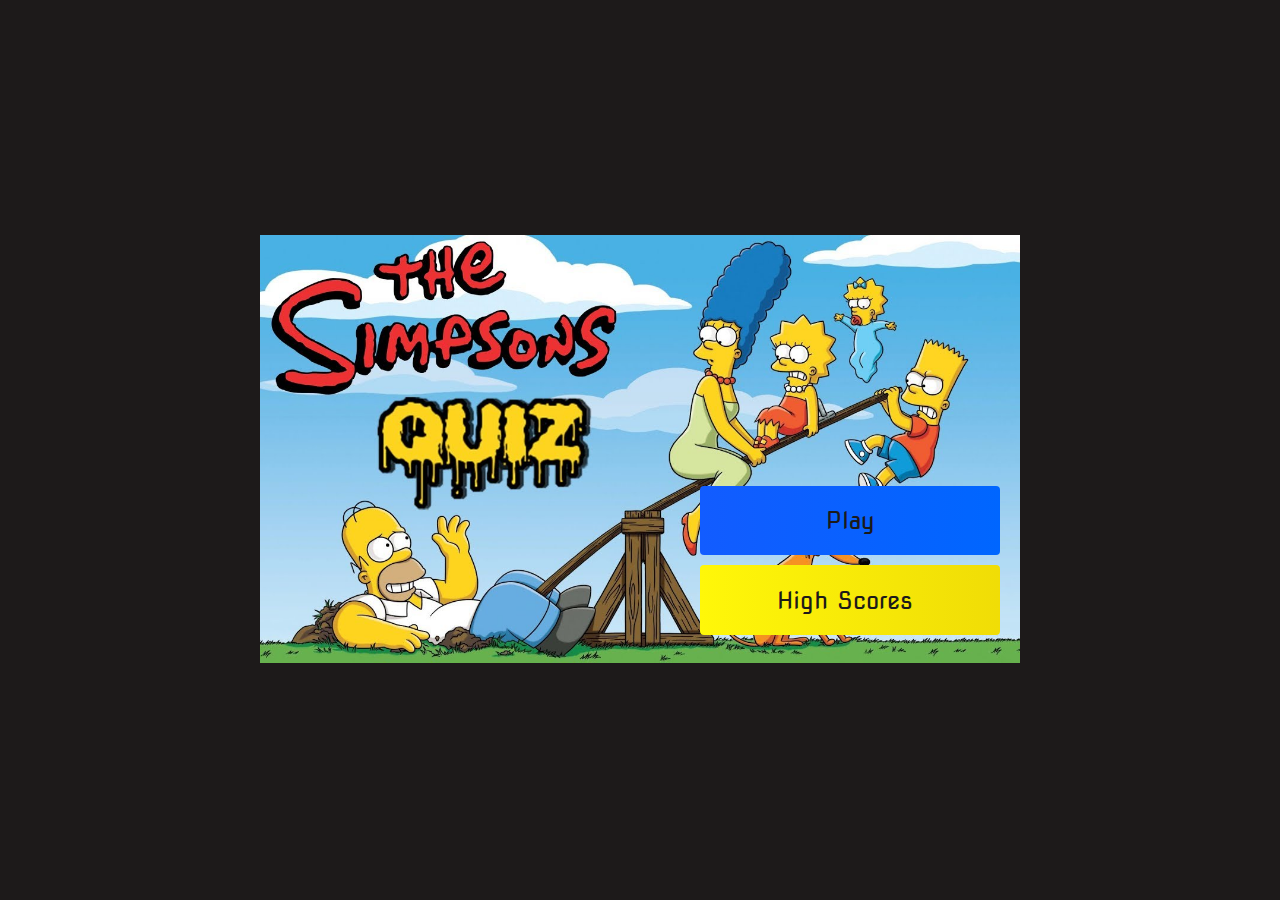
<file: index.html>
<!DOCTYPE html>
<html lang="en">

<head>
    <meta charset="UTF-8">
    <meta name="viewport" content="width=device-width, initial-scale=1.0">
    <title>Home page</title>
    <link rel="stylesheet" href="style.css">
    <link rel="stylesheet" href="https://use.fontawesome.com/releases/v5.13.1/css/all.css"
        integrity="sha384-xxzQGERXS00kBmZW/6qxqJPyxW3UR0BPsL4c8ILaIWXva5kFi7TxkIIaMiKtqV1Q" crossorigin="anonymous">
</head>

<body>
    <div class="container">
        <div class="wrapper">
            <div id="home " class="flex-column flex-center glob">
                <!-- <h1>Are you Ready?</h1> -->
                <a href="game.html" class="btn">Play</a>
                <a href="highscores.html" id="highscore-btn" class="btn">High Scores<i class="fas fa-crown"></i></a>
            </div>
        </div>
    </div>
</body>

</html>
</file>
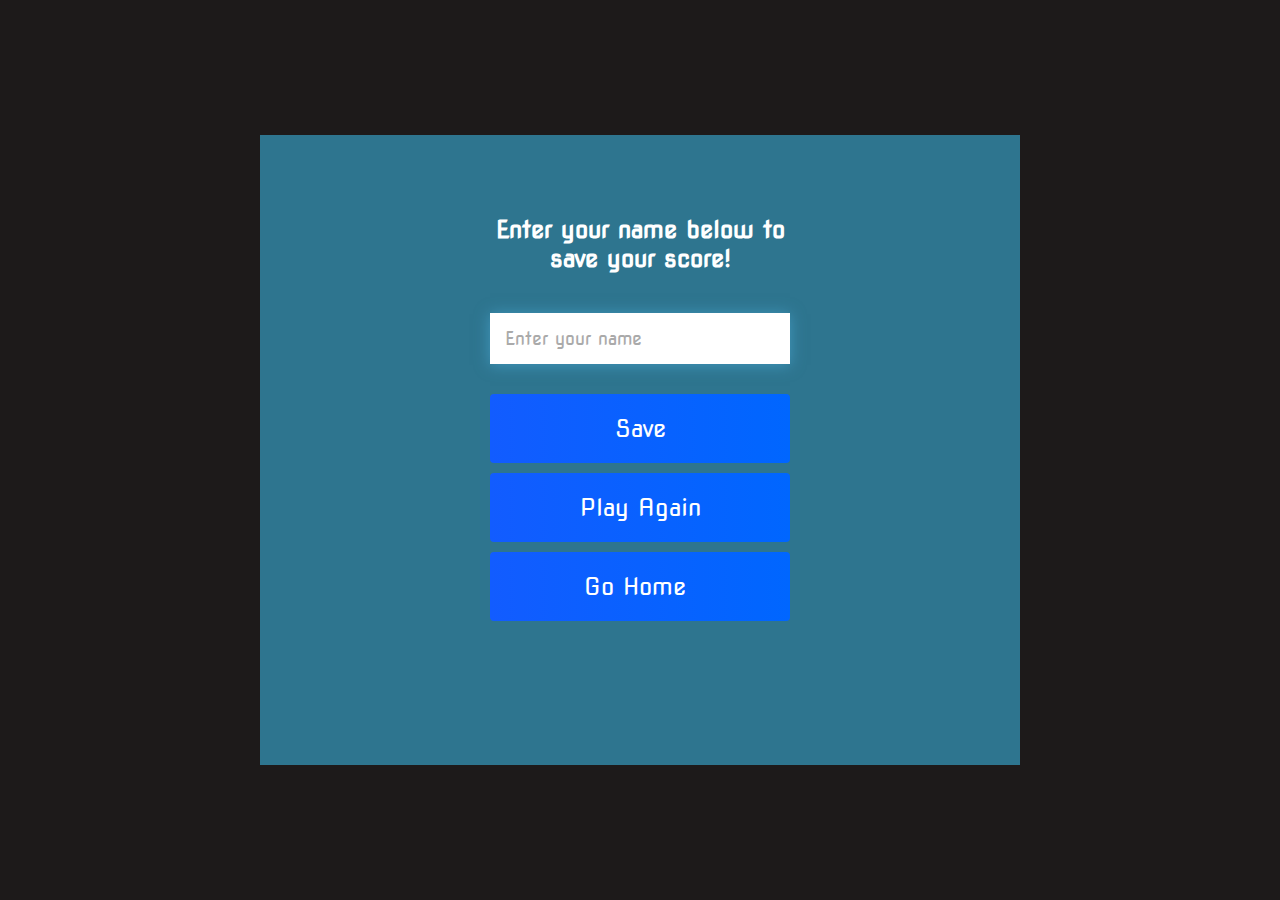
<file: end.html>
<!DOCTYPE html>
<html lang="en">

<head>
    <meta charset="UTF-8">
    <meta name="viewport" content="width=device-width, initial-scale=1.0">
    <title>Document</title>
    <link rel="stylesheet" href="style.css">
    <link rel="stylesheet" href="https://use.fontawesome.com/releases/v5.13.1/css/all.css"
        integrity="sha384-xxzQGERXS00kBmZW/6qxqJPyxW3UR0BPsL4c8ILaIWXva5kFi7TxkIIaMiKtqV1Q" crossorigin="anonymous">
</head>

<body>
    <div class="container">
        <div class="wrapperr">
            <div id="end" class="flex-center flex-column">
                <h1 id="finalScore">0</h1>
                <form class="end-form-container">
                    <h2 id="end-text">Enter your name below to save your score!</h2>
                    <input type="text" name="name" id="username" placeholder="Enter your name">
                    <button class="btn bt" id="saveScoreBtn" type="submit" onclick="saveHighScore(event)"
                        disabled>Save</button>
                </form>
                <a href="game.html" class="btn bt">Play Again</a>
                <a href="index.html" class="btn bt">Go Home<i class="fas fa-home"></i></a>
            </div>
        </div>
    </div>
    <script src="end.js"></script>
</body>

</html>
</file>
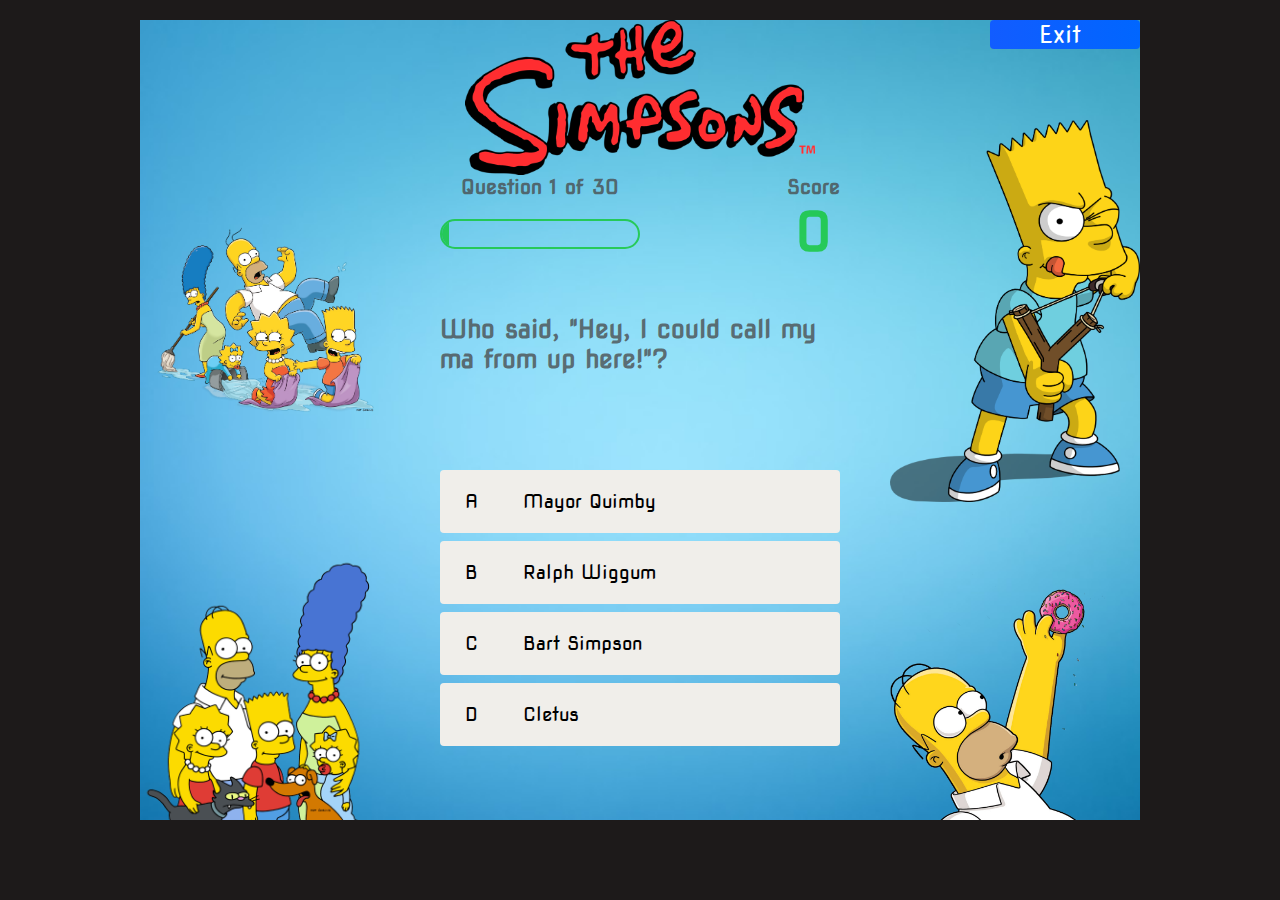
<file: game.html>
<!DOCTYPE html>
<html lang="en">

<head>
    <meta charset="UTF-8">
    <meta name="viewport" content="width=device-width, initial-scale=1.0">
    <title>Quiz Page</title>
    <link rel="stylesheet" href="style.css">
    <link rel="stylesheet" href="game.css">
</head>

<body>
    <div class="containerr">
        <div class="wrapper">
            <a href="index.html" class="btn bt">Exit<i class="fas fa-home"></i></a>
            <img class="simpsonn" src="image/simpson.png" alt="#">
            <img class="simpsonn1" src="image/simpson1.png" alt="#">
            <img class="simpsonn2" src="image/simpson2.png" alt="#">
            <img class="simpsonn3" src="image/simpson3.png" alt="#">
            <img class="simpsonn4" src="image/simpson4.png" alt="#">


            <div id="game" class="justify-center flex-column">
                <div id="hud">
                    <div class="hud-item">
                        <p id="progressText" class="hud-prefix">
                            Question
                        </p>
                        <div id="progressBar">
                            <div id="progressBarFull"></div>
                        </div>
                    </div>
                    <div class="hud-item">
                        <p class="hud-prefix">
                            Score
                        </p>
                        <h1 class="hud-main-text" id="score">
                            0
                        </h1>
                    </div>
                </div>
                <h1 id="question">What is the answer to this question</h1>
                <div class="question">
                    <div class="choice-container">
                        <p class="choice-prefix">A</p>
                        <p class="choice-text" data-number="1">Choice</p>

                    </div>
                    <div class="choice-container">
                        <p class="choice-prefix">B</p>
                        <p class="choice-text" data-number="2">Choice 2</p>
                    </div>
                    <div class="choice-container">
                        <p class="choice-prefix">C</p>
                        <p class="choice-text" data-number="3">Choice 3</p>
                    </div>

                    <div class="choice-container">
                        <p class="choice-prefix">D</p>
                        <p class="choice-text" data-number="4">Choice 4</p>
                    </div>
                </div>
            </div>
        </div>
    </div>
    <script src="game.js"></script>
</body>

</html>
</file>
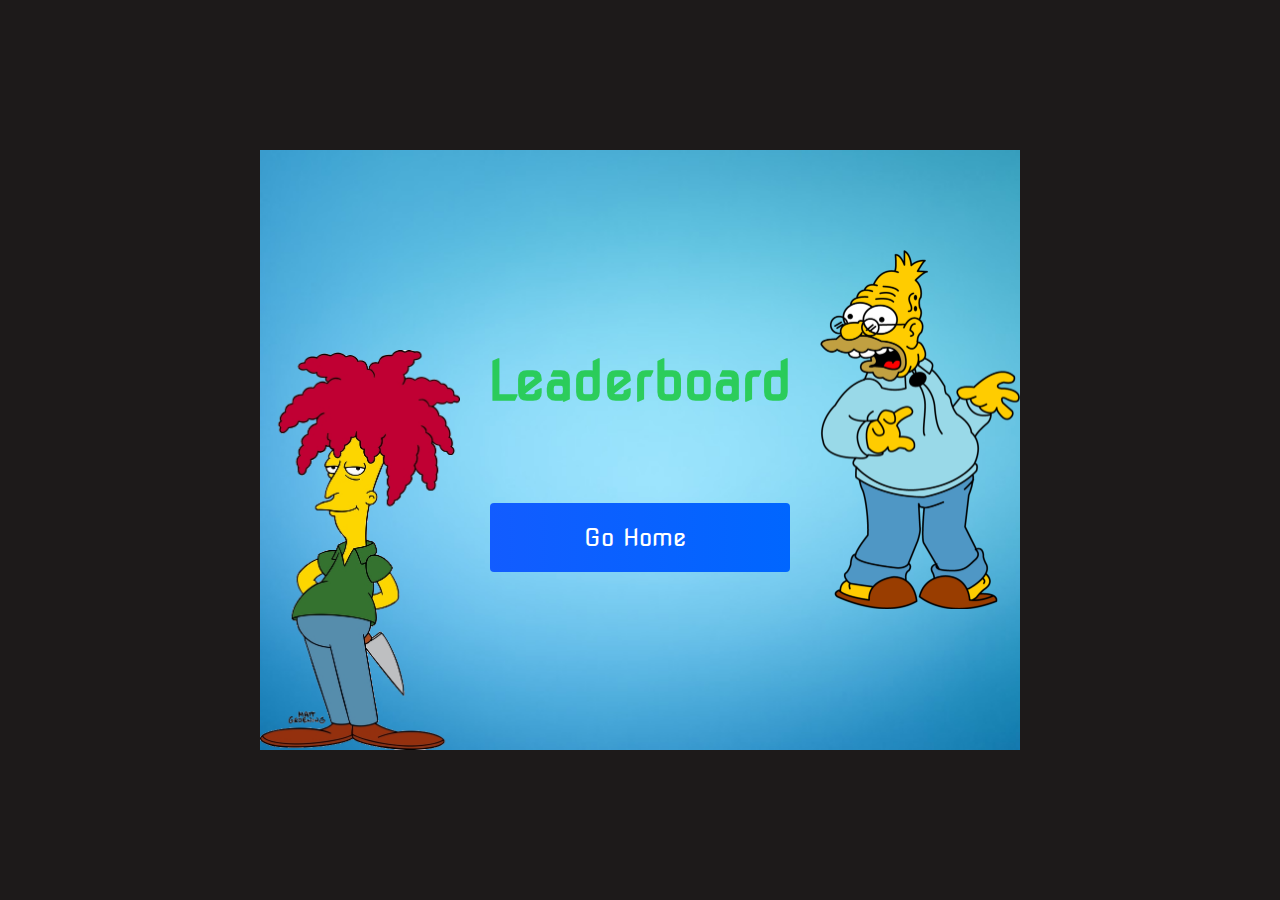
<file: highscores.html>
<!DOCTYPE html>
<html lang="en">

<head>
    <meta charset="UTF-8">
    <meta name="viewport" content="width=device-width, initial-scale=1.0">
    <title>High Scores</title>
    <link rel="stylesheet" href="style.css">
    <link rel="stylesheet" href="highscores.css">
    <link rel="stylesheet" href="https://use.fontawesome.com/releases/v5.13.1/css/all.css"
        integrity="sha384-xxzQGERXS00kBmZW/6qxqJPyxW3UR0BPsL4c8ILaIWXva5kFi7TxkIIaMiKtqV1Q" crossorigin="anonymous">
</head>

<body>
    <div class="container">
        <div id="highScores" class="flex-center flex-column">
            <img class="simpsonn5" src="image/simpson5.png" alt="#">
            <img class="simpsonn6" src="image/simpson6.png" alt="#">
            <h1 id="finalScore">Leaderboard</h1>
            <ul id="highScoresList"></ul>
            <a href="index.html" class="btn home">Go Home<i class="fas fa-home"></i></a>
        </div>
    </div>
    <script src="highscores.js"></script>
</body>

</html>
</file>
<file: style.css>
@import url("https://fonts.googleapis.com/css2?family=Nova+Square&display=swap");

:root {
    background-color: rgb(29, 26, 26);
}

* {
    box-sizing: border-box;
    margin: 0;
    padding: 0;
    font-size: 62.5%;
    font-family: "Nova Square", cursive;
}
.wrapper {
    width: 900px;

    height: 430px;
    background: no-repeat url("max.jpg");
    background-size: contain;
    position: relative;
}
.wrapperr {
    width: 900px;

    height: 630px;
    background: #3fc7f887;

    position: relative;
}
.flex-column.flex-center.glob {
    position: absolute;
    bottom: 20px;
    right: 20px;
}
h1 {
    font-size: 5.4rem;
    color: #fff;
    margin-bottom: 5rem;
}

h2 {
    font-size: 4.2rem;
    margin-bottom: 4rem;
}

.container {
    width: 100vw;
    height: 100vh;
    display: flex;
    justify-content: center;
    align-items: center;
    max-width: 80rem;
    margin: 0 auto;
    padding: 2rem;
}

.flex-column {
    display: flex;
    flex-direction: column;
}

.flex-center {
    justify-content: center;
    align-items: center;
}

.justify-center {
    justify-content: center;
}

.text-center {
    text-align: center;
}

.hidden {
    display: none;
}

.btn {
    font-size: 2.4rem;
    padding: 2rem 0;
    width: 30rem;
    text-align: center;
    margin-bottom: 1rem;
    text-decoration: none;
    color: rgb(28, 26, 26);
    background: linear-gradient(90deg, rgb(18, 92, 255) 0%, rgb(0, 102, 255) 100%);
    border-radius: 4px;
}

.btn:hover {
    cursor: pointer;
    box-shadow: 0 0.4rem 1.4rem 0 rgba(8, 114, 244, 0.6);
    transition: transform 150ms;
    transform: scale(1.03);
}

.btn[disabled]:hover {
    cursor: not-allowed;
    box-shadow: none;
    transform: none;
}

#highscore-btn {
    background: linear-gradient(90deg, rgb(255, 247, 9) 0%, rgb(240, 221, 6) 100%);
}

#highscore-btn:hover {
    box-shadow: 0 0.4rem 1.4rem 0 rgba(255, 255, 0, 0.5);
}

.fa-crown {
    font-size: 2.5rem;
    margin-left: 1rem;
}

/* End Page CSS */
.end-form-container {
    width: 100%;
    display: flex;
    flex-direction: column;
    align-items: center;
    max-width: 30rem;
}

input {
    margin-bottom: 1rem;
    width: 20rem;
    padding: 1.5rem;
    font-size: 1.8rem;
    border: none;
    box-shadow: 0 0.1rem 1.4rem 0 rgba(86, 185, 235, 0.5);
}

input::placeholder {
    color: #aaa;
}

#username {
    margin-bottom: 3rem;
    width: 100%;
    outline: none;
}

#end-text {
    font-size: 2.4rem;
    color: #fff;
    text-align: center;
}

#saveScoreBtn {
    border: none;
}

.fa-home {
    margin-left: 1rem;
    font-size: 2rem;
    color: rgb(28, 26, 26);
}
#finalScore {
    margin-top: 30px;
    color: #0ac724bd;
}

.btn.bt {
    color: white;
}
</file>
<file: game.css>
div.containerr {
    width: 1000px !important;
    margin: 0 auto;
}
.wrapper {
    display: block;

    width: 1000px;
    box-sizing: content-box;
    height: 800px;
    background: no-repeat url("back.jpg");
    background-size: cover;
    position: relative;
}
#game {
    width: 400px;
    margin: 0 auto;
}
#hud {
    font-weight: 600;
    color: #474747c4;
}
.simpsonn {
    display: flex;

    margin: 0 auto;
    margin-top: 20px;
    width: 350px;
}
.simpsonn1 {
    position: absolute;
    bottom: 0;
    margin-left: -300;
    width: 250px;
}
.simpsonn2 {
    position: absolute;
    /* bottom: 140px; */
    top: 200px;
    left: 0;
    width: 250px;
}
.simpsonn3 {
    position: absolute;
    /* bottom: 140px; */
    top: 100px;
    right: 0;
    width: 250px;
}
.simpsonn4 {
    position: absolute;
    /* bottom: 140px; */

    right: 0;
    bottom: 0;
    width: 250px;
}
.question {
    position: absolute;
    top: 450px;
    margin: 0 auto;
    z-index: 10;
}

.choice-container {
    display: flex;
    margin-bottom: 0.8rem;
    width: 500px;
    border-radius: 4px;
    background: #f0eeea;
    font-size: 3rem;
    max-width: 40rem;
}

.choice-container:hover {
    cursor: pointer;
    box-shadow: 0 0.4rem 1.4rem 0 gray;
    transform: scale(1.02);
    transform: transform 100ms;
}

.choice-prefix {
    padding: 2rem 2.5rem;
    color: black;
}

.choice-text {
    padding: 2rem;
    width: 100%;
}

.correct {
    background: linear-gradient(32deg, 0%, rgb(41, 232, 111) 100%);
}

.incorrect {
    background: #ef1606e8;
}

/* Heads up Display */
#hud {
    display: flex;
    justify-content: space-between;
}

.hud-prefix {
    text-align: center;
    font-size: 2rem;
}

.hud-main-text {
    text-align: center;
}

#progressBar {
    width: 20rem;
    height: 3rem;
    border: 0.2rem solid #0ac724bd;
    margin-top: 2rem;
    border-radius: 50px;
    overflow: hidden;
}

#progressBarFull {
    height: 100%;
    background: #0ac724bd;
    width: 0%;
}

@media screen and (max-width: 768px) {
    .choice-container {
        min-width: 40rem;
    }
}

h1#question {
    display: block;
    font-size: 25px;
    padding: 0;
    margin: 0;
    color: #474747c4 !important;
    font-weight: 900;
}
#score {
    color: #0ac724bd;
}
.choice-text {
    color: black;
}

.btn.bt {
    position: absolute;
    padding: 0;
    width: 150px;
    right: 0;
}
</file>
<file: highscores.css>
body {
    color: #fff;
}

#highScoresList {
    list-style: none;
    margin-bottom: 4rem;
}

#highScores {
    background: no-repeat url("back.jpg");
    background-size: cover;
    width: 800px;
    height: 600px;

    position: relative;
}
.high-score {
    font-size: 2.8rem;
    margin-bottom: 0.5rem;
}
.btn.home {
    color: white;
}

.simpsonn5 {
    position: absolute;
    /* bottom: 140px; */
    top: 100px;
    right: 0;
    width: 200px;
}
.simpsonn6 {
    position: absolute;
    /* bottom: 140px; */

    left: 0;
    bottom: 0;
    width: 200px;
}
</file>
